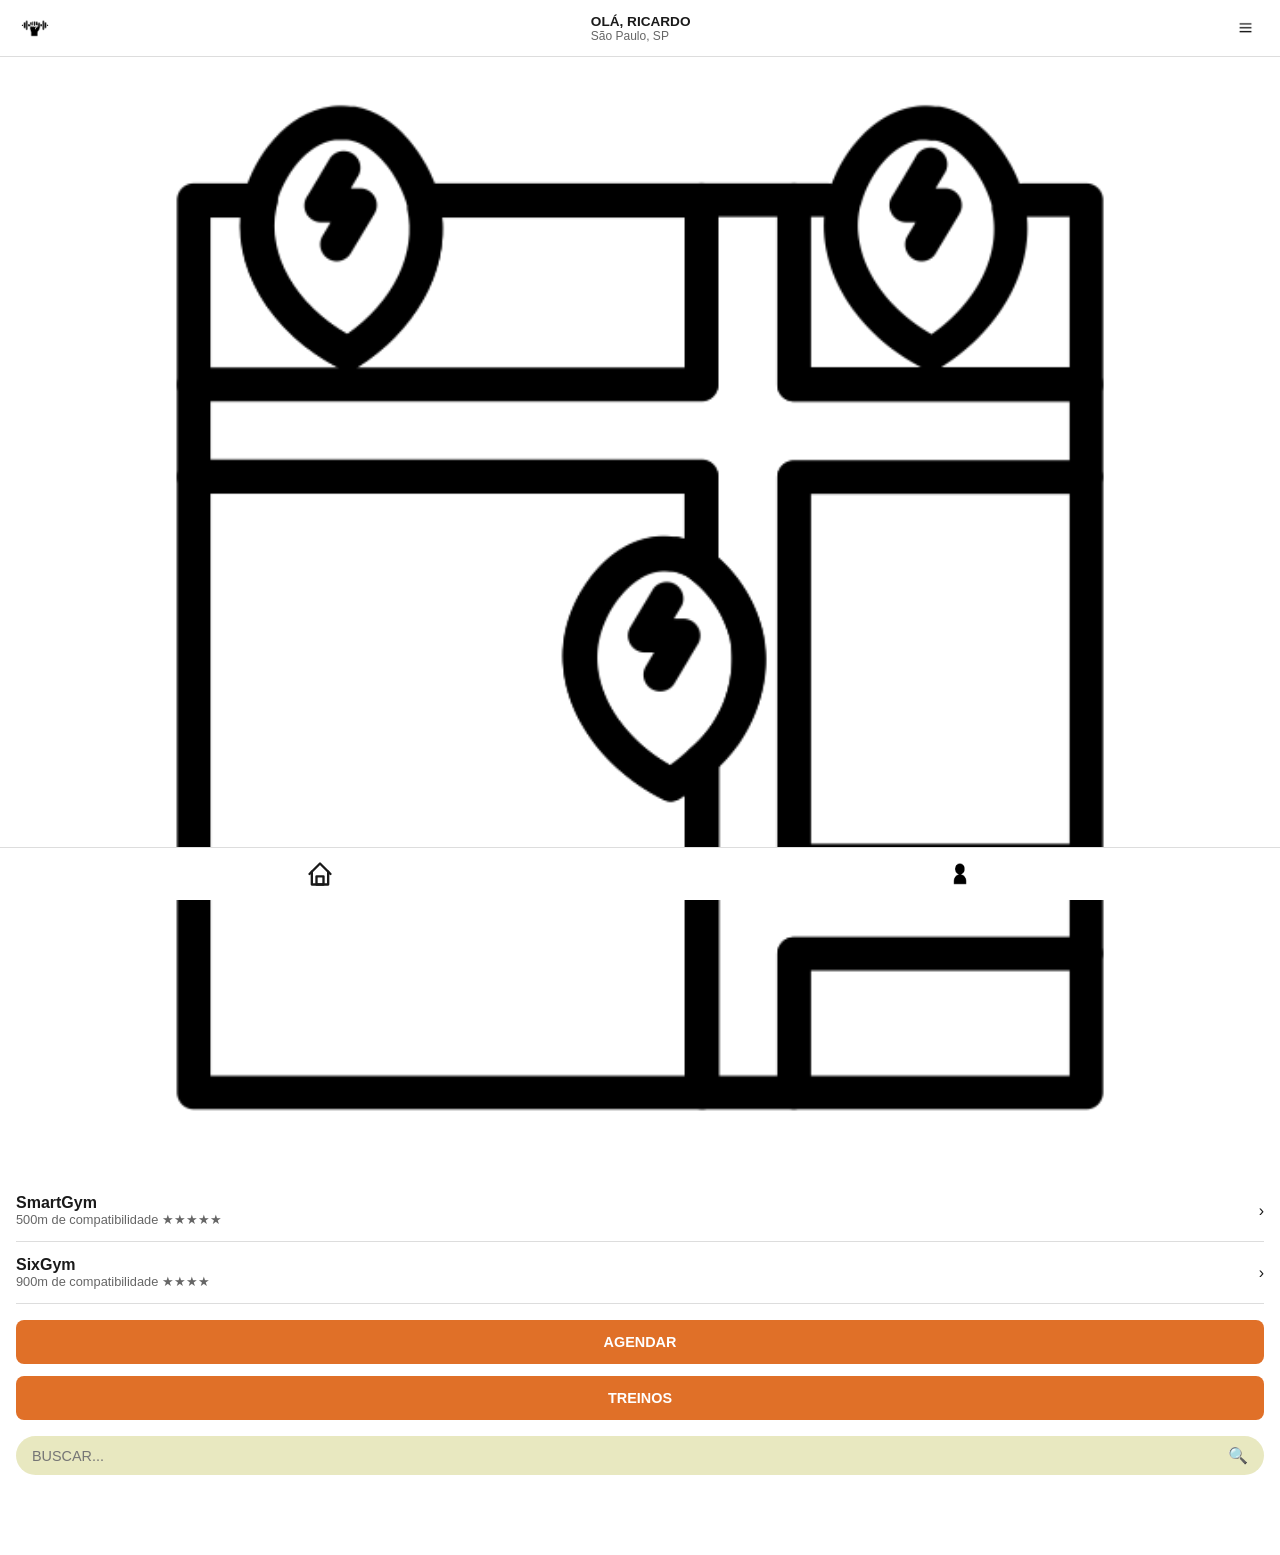
<file: index.html>
﻿<!DOCTYPE html>
<html lang="pt-BR">
<head>
    <meta charset="UTF-8">
    <meta name="viewport" content="width=device-width, initial-scale=1.0">
    <title>FitGym - Home</title>
    <link rel="stylesheet" href="css/reset.css">
    <link rel="stylesheet" href="css/style.css">
</head>
<body>
    <header class="cabecalho-home">
        <h1><img src="img/logo-fitgym.png" alt="Logo FitGym"></h1>
        <p class="info-usuario">OLÁ, RICARDO <span>São Paulo, SP</span></p>
        <img src="img/menu-icon.png" alt="Abrir menu">
    </header>

    <main>
        <div class="mapa-preview">
            <img src="img/mapa-preview.png" alt="Mapa mostrando academias próximas">
        </div>

        <nav class="lista-academias">
            <a href="detalhes_academia.html" class="item-academia">
                <div class="item-academia-info">
                    <h2>SmartGym</h2>
                    <p>500m de compatibilidade ★★★★★</p>
                </div>
                <span class="seta">›</span>
            </a>
            <a href="detalhes_academia.html" class="item-academia">
                <div class="item-academia-info">
                    <h2>SixGym</h2>
                    <p>900m de compatibilidade ★★★★</p>
                </div>
                <span class="seta">›</span>
            </a>
        </nav>

        <nav class="grupo-botoes">
            <a href="agendar.html" class="btn-primario">AGENDAR</a>
            <a href="treinos.html" class="btn-primario">TREINOS</a>
        </nav>

        <div class="busca-inferior">
            <input type="text" placeholder="BUSCAR...">
            <span>🔍</span>
        </div>
    </main>

    <footer class="rodape-app">
        <nav class="menu-inferior">
            <a href="index.html"><img src="img/home-icon.svg" alt="Início"></a>
            <a href="perfil.html"><img src="img/perfil-icon.png" alt="Meu Perfil"></a>
        </nav>
    </footer>
</body>
</html>
</file>
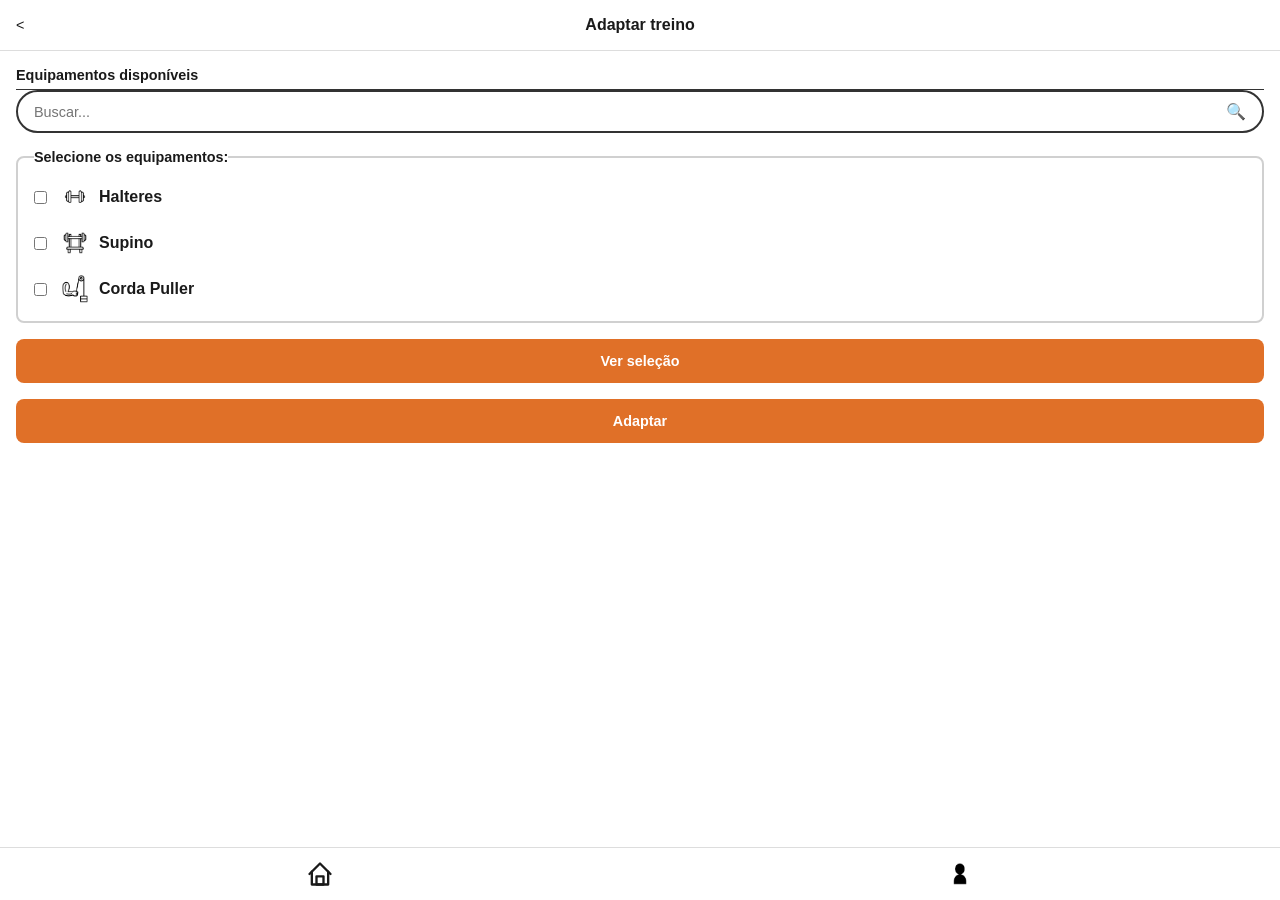
<file: adaptar_treino.html>
﻿<!DOCTYPE html>
<html lang="pt-BR">
<head>
    <meta charset="UTF-8">
    <meta name="viewport" content="width=device-width, initial-scale=1.0">
    <title>FitGym - Adaptar Treino</title>
    <link rel="stylesheet" href="css/reset.css">
    <link rel="stylesheet" href="css/style.css">
</head>
<body>
    <header>
        <a href="treinos.html" class="voltar">&lt;</a>
        <h1>Adaptar treino</h1>
    </header>

    <main>
        <section>
            <h2 class="titulo-secao">Equipamentos disponíveis</h2>

            <form class="formulario-padrao">
                <div class="campo-busca">
                    <input type="text" id="busca-equip" name="busca-equip" placeholder="Buscar...">
                    <span>🔍</span>
                </div>

                <fieldset class="caixa-selecao">
                    <legend class="titulo-caixa-selecao">Selecione os equipamentos:</legend>

                    <ul class="lista-opcoes">
                        <li class="item-selecao">
                            <input type="checkbox" id="halteres" name="equip" value="halteres">
                            <label for="halteres" class="label-checkbox">
                                <img src="img/icon-halteres.png" alt="Ícone de halteres" class="icone-equip">
                                Halteres
                            </label>
                        </li>

                        <li class="item-selecao">
                            <input type="checkbox" id="maquina-supino" name="equip" value="maquina-supino">
                            <label for="maquina-supino" class="label-checkbox">
                                <img src="img/icon-maquina.png" alt="Ícone de máquina de musculação" class="icone-equip">
                                Supino
                            </label>
                        </li>

                        <li class="item-selecao">
                            <input type="checkbox" id="corda-pulley" name="equip" value="corda-pulley">
                            <label for="corda-pulley" class="label-checkbox">
                                <img src="img/icon-corda.png" alt="Ícone de corda pulley" class="icone-equip">
                                Corda Puller
                            </label>
                        </li>
                    </ul>
                </fieldset>

                <a href="ver_selecao.html" class="btn-primario">Ver seleção</a>
                <a href="treino_adaptado.html" class="btn-primario">Adaptar</a>
            </form>
        </section>
    </main>

    <footer class="rodape-app">
        <nav class="menu-inferior">
            <a href="index.html"><img src="img/home-icon.svg" alt="Início"></a>
            <a href="perfil.html"><img src="img/perfil-icon.png" alt="Meu Perfil"></a>
        </nav>
    </footer>
</body>
</html>
</file>
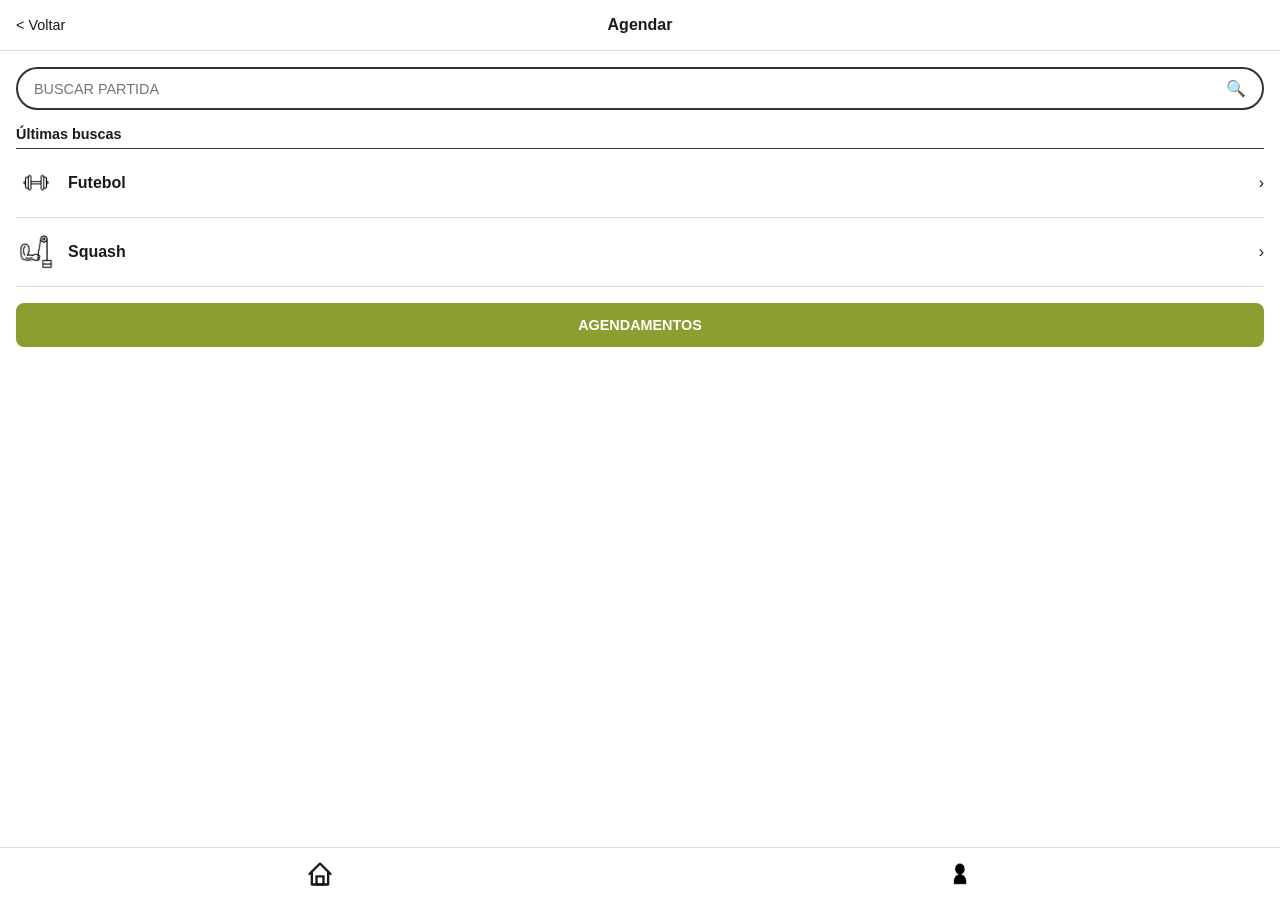
<file: agendar.html>
﻿<!DOCTYPE html>
<html lang="pt-BR">
<head>
    <meta charset="UTF-8">
    <meta name="viewport" content="width=device-width, initial-scale=1.0">
    <title>FitGym - Agendar Partida</title>
    <link rel="stylesheet" href="css/reset.css">
    <link rel="stylesheet" href="css/style.css">
</head>
<body>
    <header>
        <a href="index.html" class="voltar">&lt; Voltar</a>
        <h1>Agendar</h1>
    </header>

    <main>
        <div class="campo-busca">
            <input type="text" placeholder="BUSCAR PARTIDA">
            <span>🔍</span>
        </div>

        <section>
            <h2 class="titulo-secao">Últimas buscas</h2>
            <nav class="lista-itens">
                <a href="sem_tela.html" class="item-lista">
                    <img src="img/icon-halteres.png" alt="Ícone futebol">
                    <span class="item-lista-texto">Futebol</span>
                    <span class="seta">›</span>
                </a>
                <a href="agendar_modalidade.html" class="item-lista">
                    <img src="img/icon-corda.png" alt="Ícone squash">
                    <span class="item-lista-texto">Squash</span>
                    <span class="seta">›</span>
                </a>
            </nav>
        </section>

        <a href="meus_agendamentos.html" class="btn-secundario">AGENDAMENTOS</a>
    </main>

    <footer class="rodape-app">
        <nav class="menu-inferior">
            <a href="index.html"><img src="img/home-icon.svg" alt="Início"></a>
            <a href="perfil.html"><img src="img/perfil-icon.png" alt="Meu Perfil"></a>
        </nav>
    </footer>
</body>
</html>
</file>
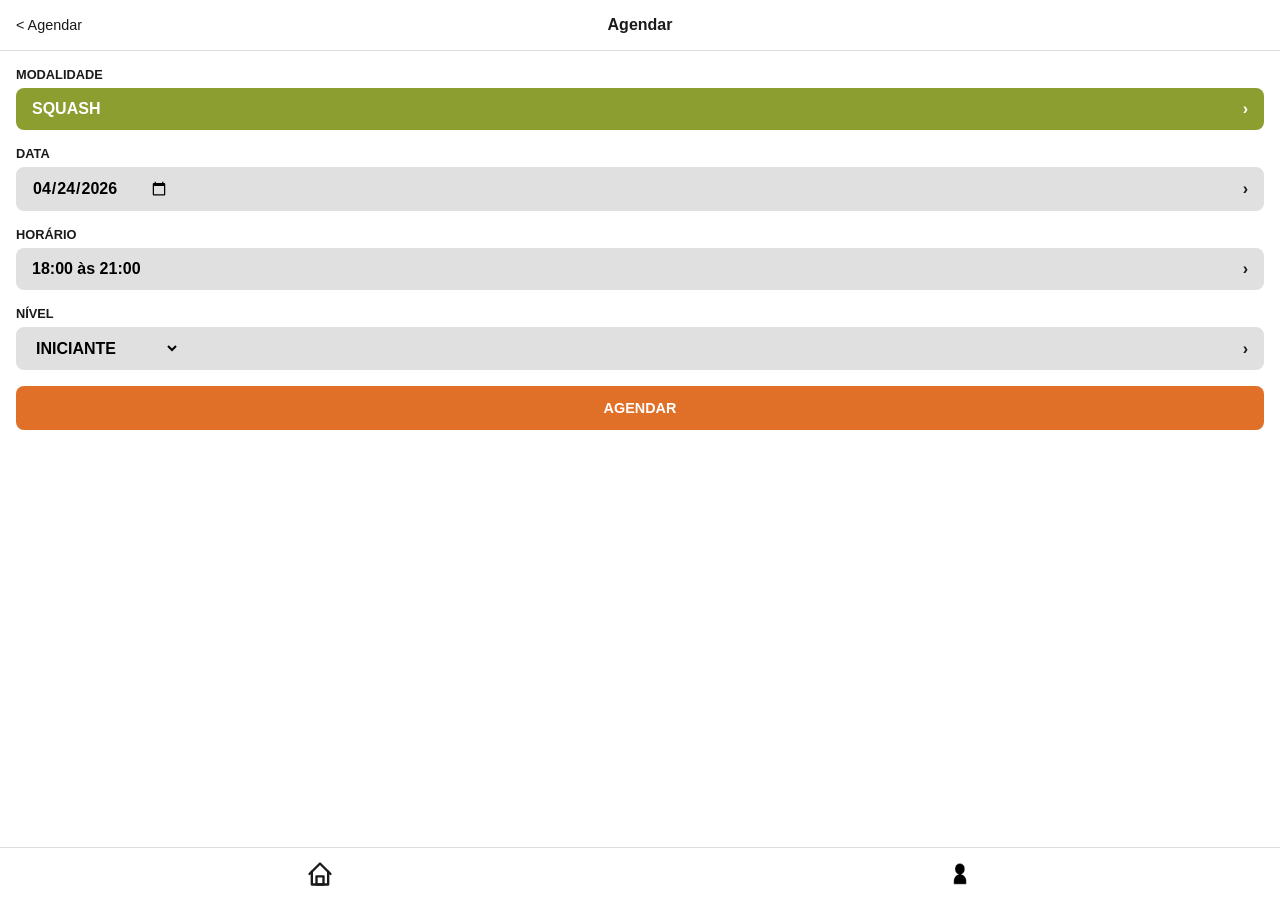
<file: agendar_modalidade.html>
﻿<!DOCTYPE html>
<html lang="pt-BR">
<head>
    <meta charset="UTF-8">
    <meta name="viewport" content="width=device-width, initial-scale=1.0">
    <title>FitGym - Agendar Squash</title>
    <link rel="stylesheet" href="css/reset.css">
    <link rel="stylesheet" href="css/style.css">
</head>
<body>
    <header>
        <a href="agendar.html" class="voltar">&lt; Agendar</a>
        <h1>Agendar</h1>
    </header>

    <main>
        <form class="formulario-padrao">
            <div class="grupo-campo">
                <label class="rotulo-campo">Modalidade</label>
                <div class="valor-campo valor-campo-destaque">
                    <span>SQUASH</span>
                    <span>›</span>
                </div>
            </div>

            <div class="grupo-campo">
                <label class="rotulo-campo" for="data">Data</label>
                <div class="valor-campo">
                    <input type="date" id="data" value="2026-04-24">
                    <span>›</span>
                </div>
            </div>

            <div class="grupo-campo">
                <label class="rotulo-campo" for="horario">Horário</label>
                <div class="valor-campo">
                    <input type="text" id="horario" value="18:00 às 21:00">
                    <span>›</span>
                </div>
            </div>

            <div class="grupo-campo">
                <label class="rotulo-campo" for="nivel">Nível</label>
                <div class="valor-campo">
                    <select id="nivel">
                        <option>INICIANTE</option>
                        <option>INTERMEDIÁRIO</option>
                        <option>AVANÇADO</option>
                    </select>
                    <span>›</span>
                </div>
            </div>

            <a href="confirmar_partida.html" class="btn-primario">AGENDAR</a>
        </form>
    </main>

    <footer class="rodape-app">
        <nav class="menu-inferior">
            <a href="index.html"><img src="img/home-icon.svg" alt="Início"></a>
            <a href="perfil.html"><img src="img/perfil-icon.png" alt="Meu Perfil"></a>
        </nav>
    </footer>
</body>
</html>
</file>
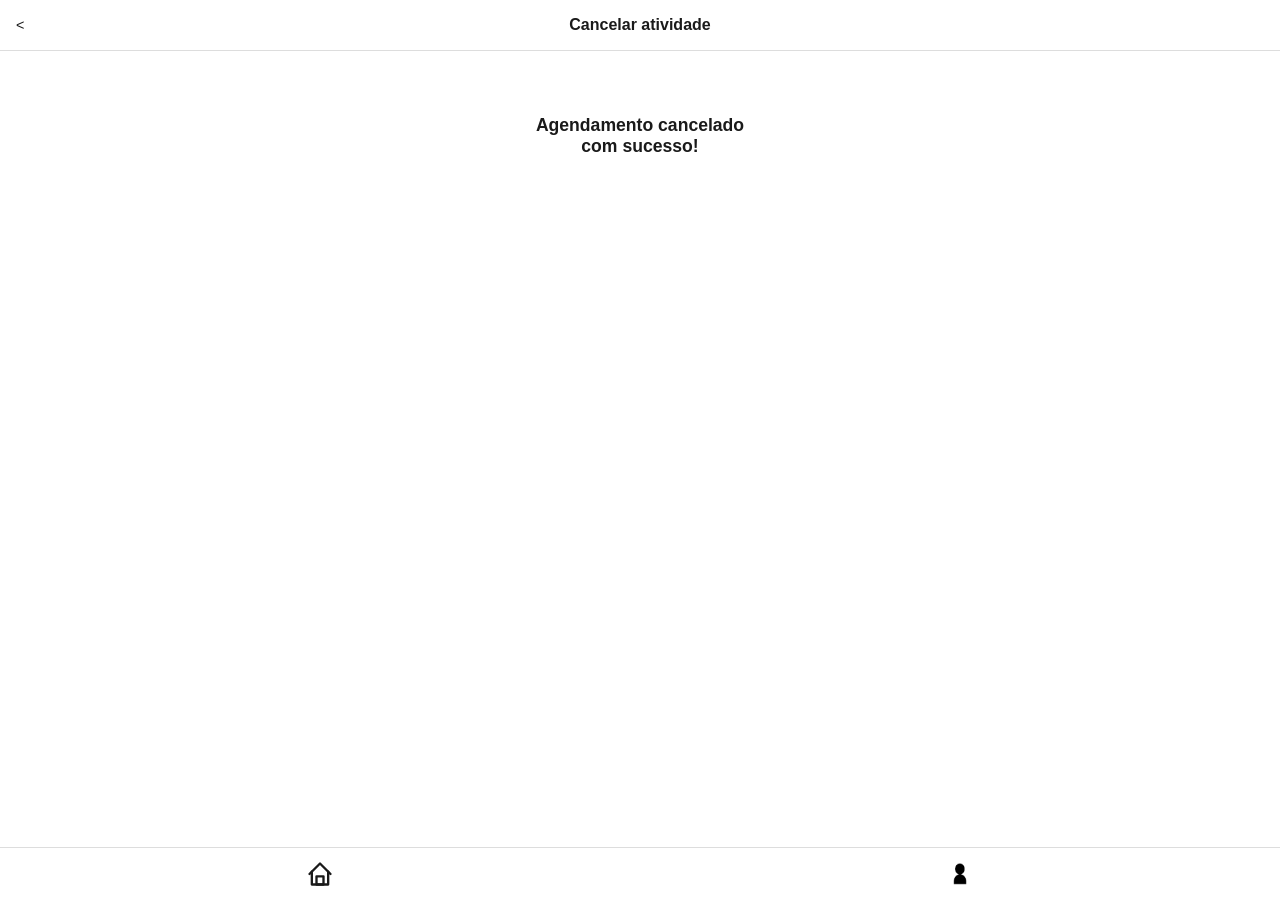
<file: cancelar.html>
﻿<!DOCTYPE html>
<html lang="pt-BR">
<head>
    <meta charset="UTF-8">
    <meta name="viewport" content="width=device-width, initial-scale=1.0">
    <title>FitGym - Cancelar Atividade</title>
    <link rel="stylesheet" href="css/reset.css">
    <link rel="stylesheet" href="css/style.css">
</head>
<body>
    <header>
        <a href="meus_agendamentos.html" class="voltar">&lt;</a>
        <h1>Cancelar atividade</h1>
    </header>

    <main>
        <div class="secao-cancelamento">
            <p>Agendamento cancelado<br>com sucesso!</p>
        </div>
    </main>

    <footer class="rodape-app">
        <nav class="menu-inferior">
            <a href="index.html"><img src="img/home-icon.svg" alt="Início"></a>
            <a href="perfil.html"><img src="img/perfil-icon.png" alt="Meu Perfil"></a>
        </nav>
    </footer>
</body>
</html>
</file>
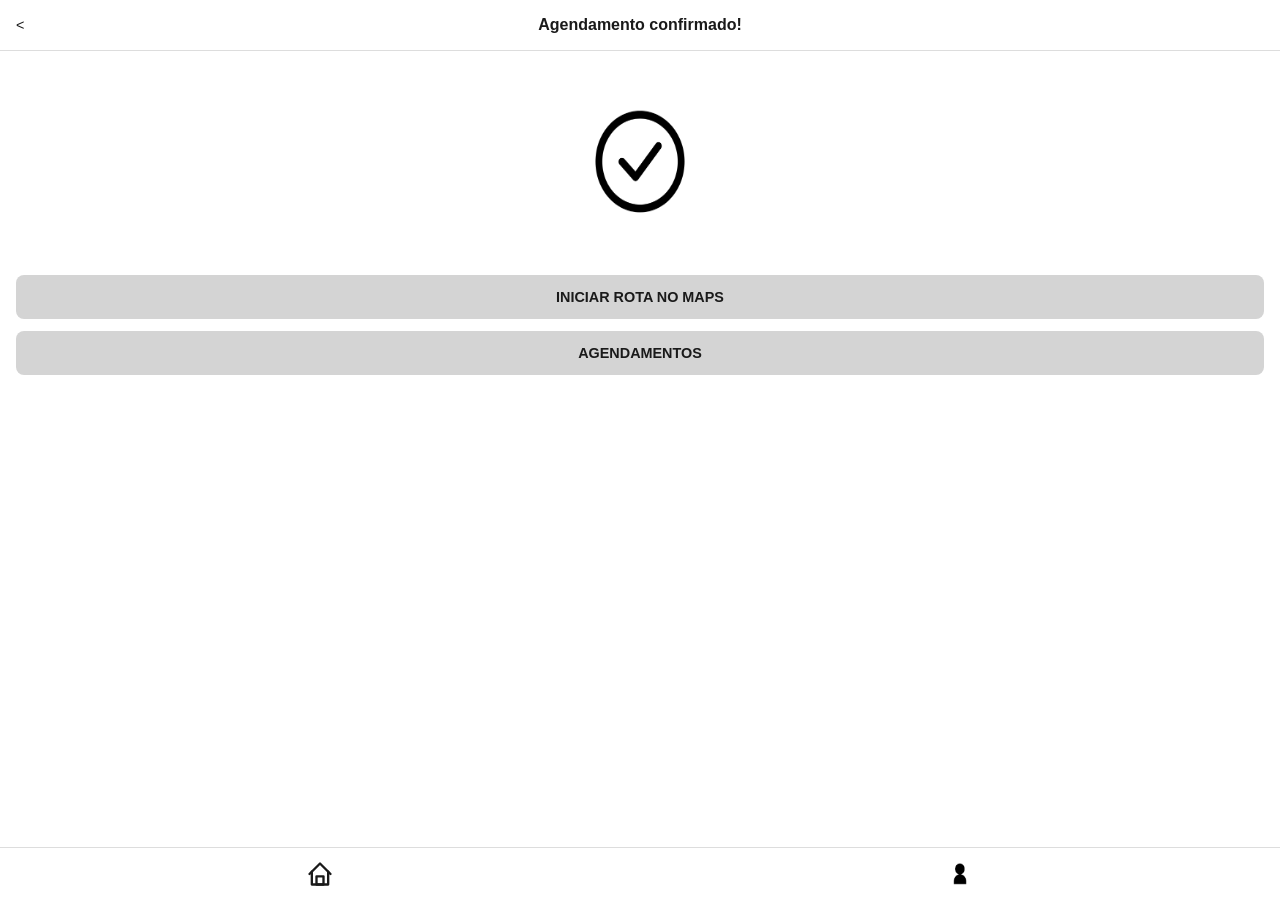
<file: confirmacao.html>
﻿<!DOCTYPE html>
<html lang="pt-BR">
<head>
    <meta charset="UTF-8">
    <meta name="viewport" content="width=device-width, initial-scale=1.0">
    <title>FitGym - Agendamento Confirmado</title>
    <link rel="stylesheet" href="css/reset.css">
    <link rel="stylesheet" href="css/style.css">
</head>
<body>
    <header>
        <a href="detalhes_academia.html" class="voltar">&lt;</a>
        <h1>Agendamento confirmado!</h1>
    </header>

    <main>
        <div class="secao-sucesso">
            <img src="img/check-icon.png" alt="Ícone de sucesso" class="icone-check">
        </div>

        <nav class="grupo-botoes">
            <a href="sem_tela.html" class="btn-neutro">INICIAR ROTA NO MAPS</a>
            <a href="meus_agendamentos.html" class="btn-neutro">AGENDAMENTOS</a>
        </nav>
    </main>

    <footer class="rodape-app">
        <nav class="menu-inferior">
            <a href="index.html"><img src="img/home-icon.svg" alt="Início"></a>
            <a href="perfil.html"><img src="img/perfil-icon.png" alt="Meu Perfil"></a>
        </nav>
    </footer>
</body>
</html>
</file>
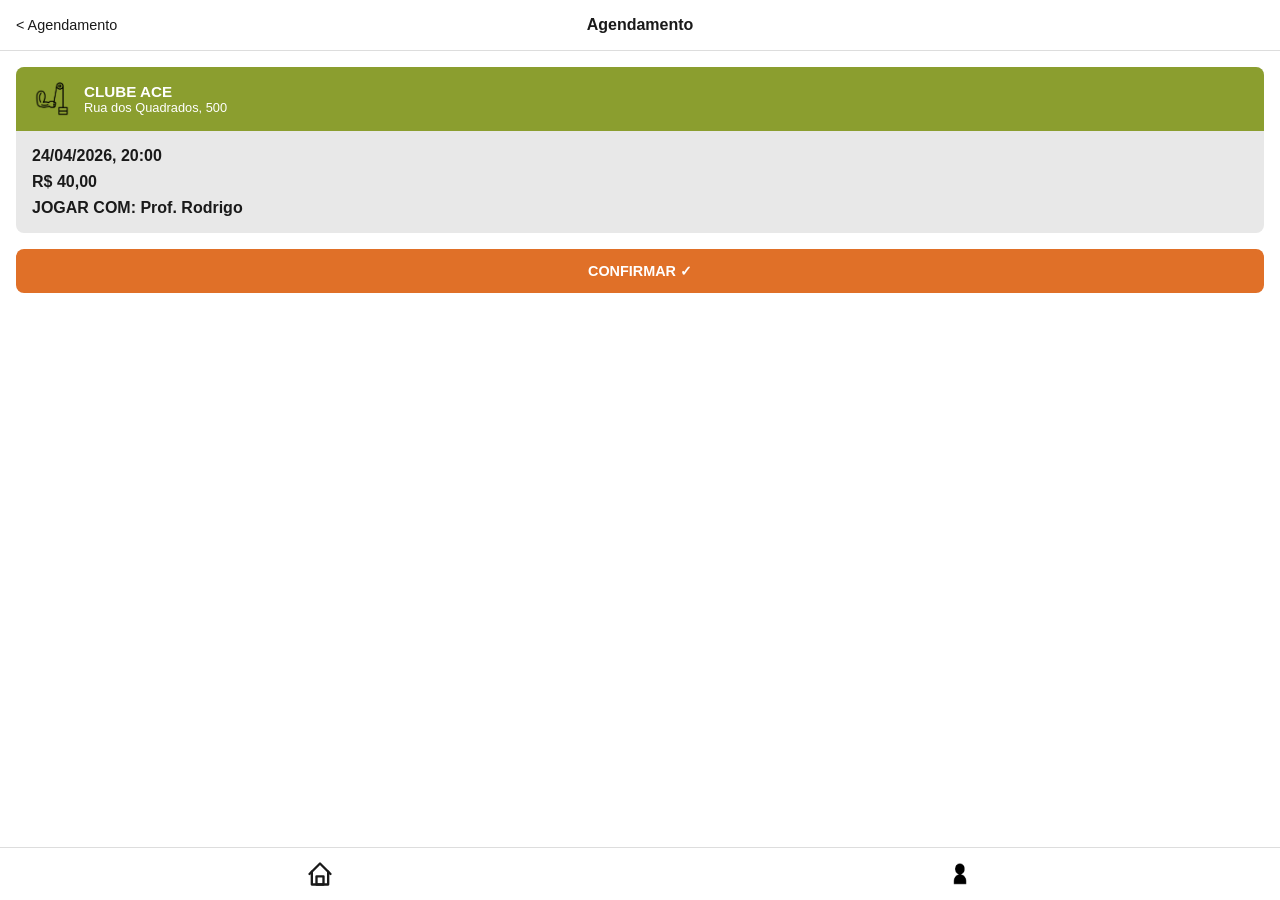
<file: confirmar_partida.html>
﻿<!DOCTYPE html>
<html lang="pt-BR">
<head>
    <meta charset="UTF-8">
    <meta name="viewport" content="width=device-width, initial-scale=1.0">
    <title>FitGym - Confirmar Agendamento</title>
    <link rel="stylesheet" href="css/reset.css">
    <link rel="stylesheet" href="css/style.css">
</head>
<body>
    <header>
        <a href="agendar_modalidade.html" class="voltar">&lt; Agendamento</a>
        <h1>Agendamento</h1>
    </header>

    <main>
        <article class="card-confirmacao">
            <div class="card-confirmacao-cabecalho">
                <img src="img/icon-corda.png" alt="Ícone Clube Ace">
                <div class="info-local">
                    <h2>CLUBE ACE</h2>
                    <p>Rua dos Quadrados, 500</p>
                </div>
            </div>
            <ul class="card-confirmacao-corpo">
                <li>24/04/2026, 20:00</li>
                <li>R$ 40,00</li>
                <li>JOGAR COM: Prof. Rodrigo</li>
            </ul>
        </article>

        <a href="sucesso_partida.html" class="btn-primario">CONFIRMAR ✓</a>
    </main>

    <footer class="rodape-app">
        <nav class="menu-inferior">
            <a href="index.html"><img src="img/home-icon.svg" alt="Início"></a>
            <a href="perfil.html"><img src="img/perfil-icon.png" alt="Meu Perfil"></a>
        </nav>
    </footer>
</body>
</html>
</file>
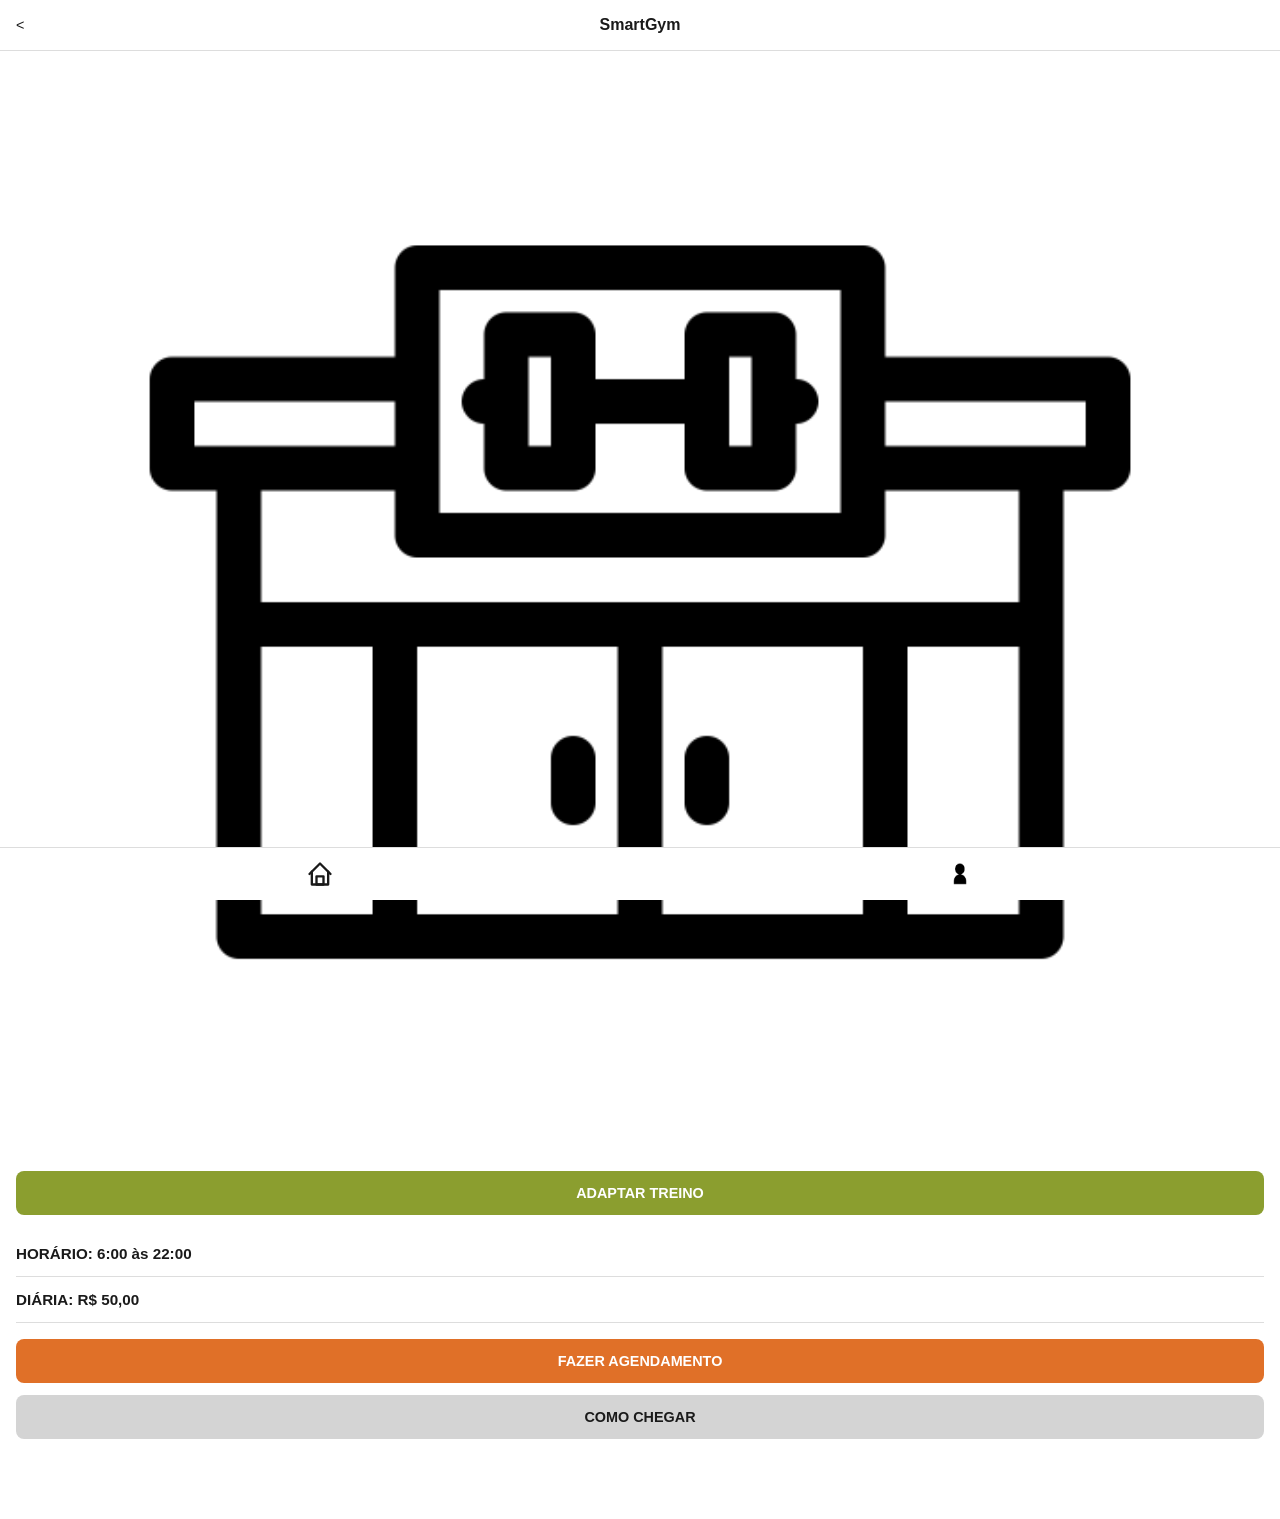
<file: detalhes_academia.html>
﻿<!DOCTYPE html>
<html lang="pt-BR">
<head>
    <meta charset="UTF-8">
    <meta name="viewport" content="width=device-width, initial-scale=1.0">
    <title>FitGym - Detalhes da Academia</title>
    <link rel="stylesheet" href="css/reset.css">
    <link rel="stylesheet" href="css/style.css">
</head>
<body>
    <header>
        <a href="index.html" class="voltar">&lt;</a>
        <h1>SmartGym</h1>
    </header>

    <main>
        <figure class="foto-academia">
            <img src="img/academia-foto.png" alt="Foto da academia SmartGym">
        </figure>

        <a href="adaptar_treino.html" class="btn-secundario">ADAPTAR TREINO</a>

        <ul class="lista-info-academia">
            <li class="linha-info"><strong>HORÁRIO:</strong> 6:00 às 22:00</li>
            <li class="linha-info"><strong>DIÁRIA:</strong> R$ 50,00</li>
        </ul>

        <nav class="grupo-botoes">
            <a href="confirmacao.html" class="btn-primario">FAZER AGENDAMENTO</a>
            <a href="sem_tela.html" class="btn-neutro">COMO CHEGAR</a>
        </nav>
    </main>

    <footer class="rodape-app">
        <nav class="menu-inferior">
            <a href="index.html"><img src="img/home-icon.svg" alt="Início"></a>
            <a href="perfil.html"><img src="img/perfil-icon.png" alt="Meu Perfil"></a>
        </nav>
    </footer>
</body>
</html>
</file>
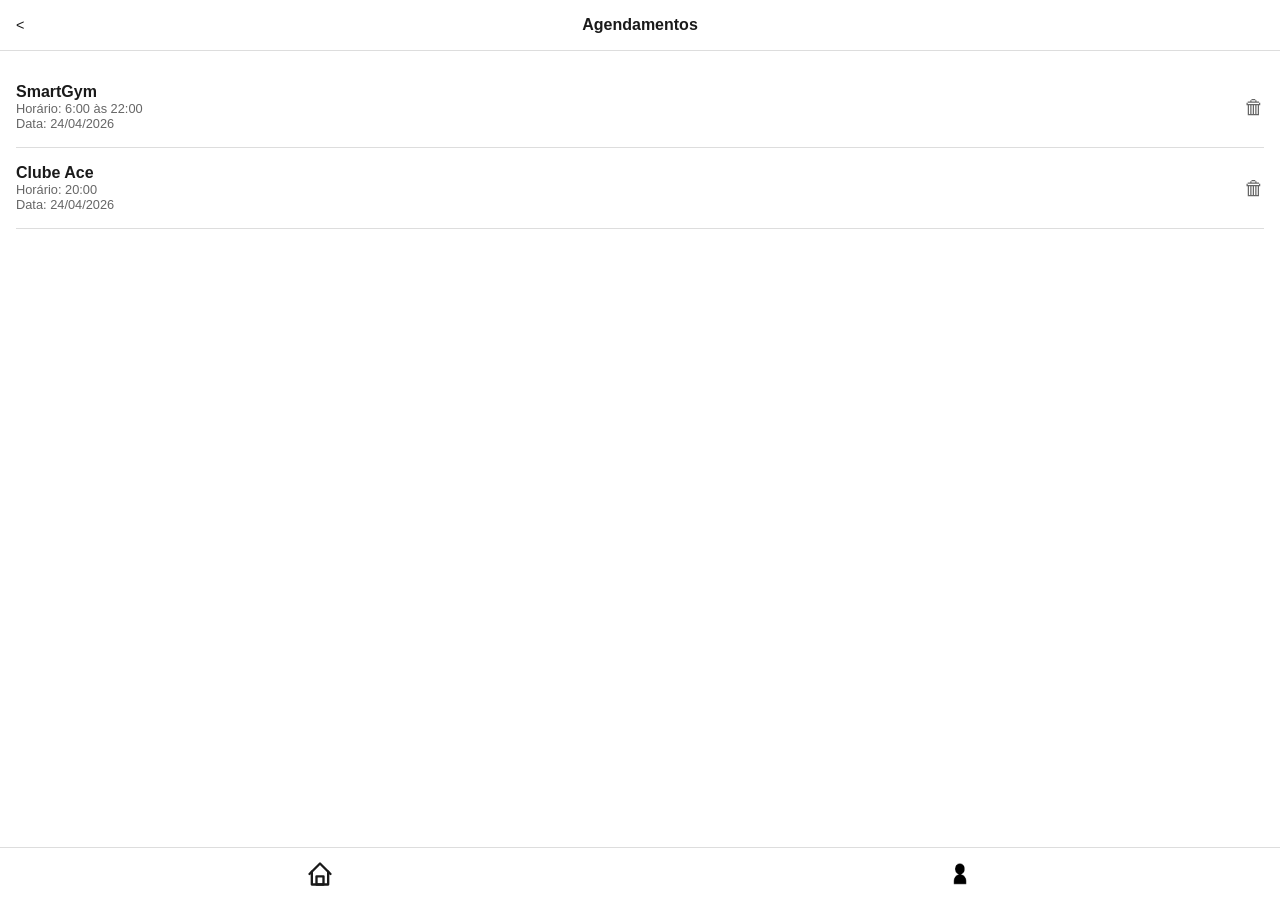
<file: meus_agendamentos.html>
﻿<!DOCTYPE html>
<html lang="pt-BR">
<head>
    <meta charset="UTF-8">
    <meta name="viewport" content="width=device-width, initial-scale=1.0">
    <title>FitGym - Meus Agendamentos</title>
    <link rel="stylesheet" href="css/reset.css">
    <link rel="stylesheet" href="css/style.css">
</head>
<body>
    <header>
        <a href="index.html" class="voltar">&lt;</a>
        <h1>Agendamentos</h1>
    </header>

    <main>
        <ul class="lista-agendamentos">
            <li class="item-agendamento">
                <div class="item-agendamento-info">
                    <h2>SmartGym</h2>
                    <p>Horário: 6:00 às 22:00</p>
                    <p>Data: 24/04/2026</p>
                </div>
                <a href="cancelar.html" class="btn-lixo" aria-label="Cancelar agendamento SmartGym">🗑</a>
            </li>
            <li class="item-agendamento">
                <div class="item-agendamento-info">
                    <h2>Clube Ace</h2>
                    <p>Horário: 20:00</p>
                    <p>Data: 24/04/2026</p>
                </div>
                <a href="cancelar.html" class="btn-lixo" aria-label="Cancelar agendamento Clube Ace">🗑</a>
            </li>
        </ul>
    </main>

    <footer class="rodape-app">
        <nav class="menu-inferior">
            <a href="index.html"><img src="img/home-icon.svg" alt="Início"></a>
            <a href="perfil.html"><img src="img/perfil-icon.png" alt="Meu Perfil"></a>
        </nav>
    </footer>
</body>
</html>
</file>
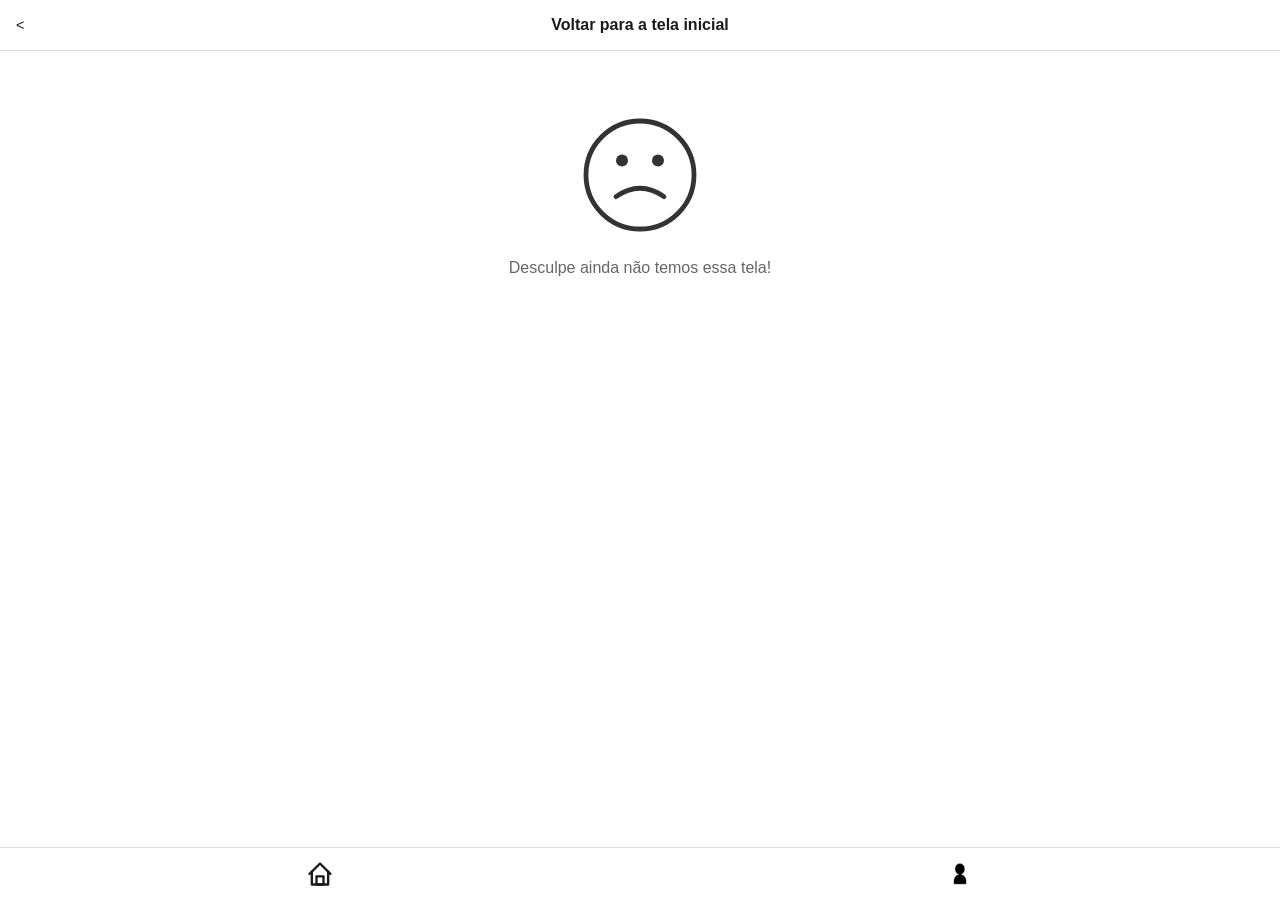
<file: sem_tela.html>
﻿<!DOCTYPE html>
<html lang="pt-BR">
<head>
    <meta charset="UTF-8">
    <meta name="viewport" content="width=device-width, initial-scale=1.0">
    <title>FitGym - Tela não disponível</title>
    <link rel="stylesheet" href="css/reset.css">
    <link rel="stylesheet" href="css/style.css">
</head>
<body>
    <header>
        <a href="index.html" class="voltar">&lt;</a>
        <h1>Voltar para a tela inicial</h1>
    </header>

    <main>
        <div class="secao-vazia">
            <svg xmlns="http://www.w3.org/2000/svg" viewBox="0 0 100 100" width="120" height="120" aria-hidden="true">
                <circle cx="50" cy="50" r="45" fill="none" stroke="#333" stroke-width="4"/>
                <circle cx="35" cy="38" r="5" fill="#333"/>
                <circle cx="65" cy="38" r="5" fill="#333"/>
                <path d="M 30 68 Q 50 54 70 68" fill="none" stroke="#333" stroke-width="4" stroke-linecap="round"/>
            </svg>
            <p>Desculpe ainda não temos essa tela!</p>
        </div>
    </main>

    <footer class="rodape-app">
        <nav class="menu-inferior">
            <a href="index.html"><img src="img/home-icon.svg" alt="Início"></a>
            <a href="perfil.html"><img src="img/perfil-icon.png" alt="Meu Perfil"></a>
        </nav>
    </footer>
</body>
</html>
</file>
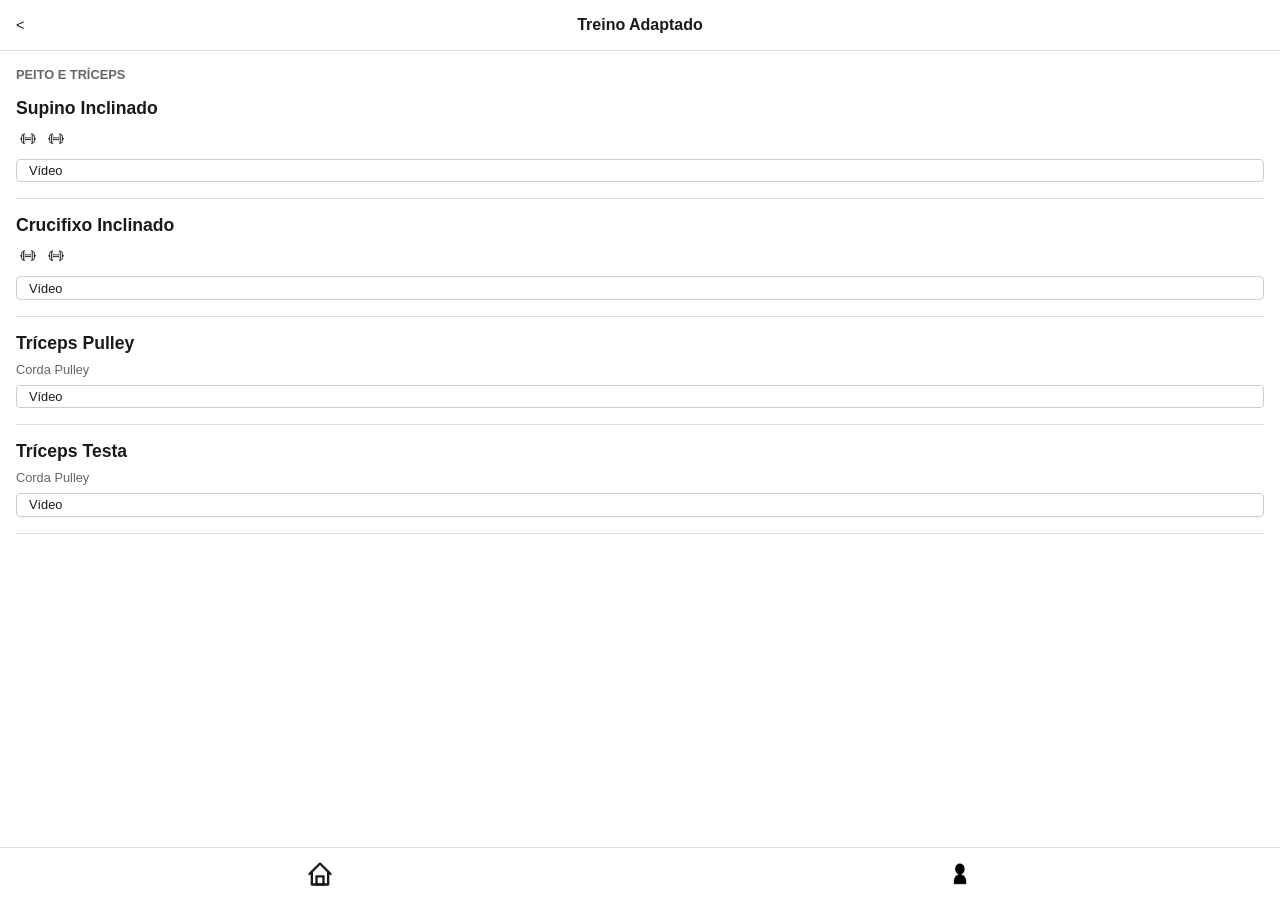
<file: treino_adaptado.html>
﻿<!DOCTYPE html>
<html lang="pt-BR">
<head>
    <meta charset="UTF-8">
    <meta name="viewport" content="width=device-width, initial-scale=1.0">
    <title>FitGym - Treino Adaptado</title>
    <link rel="stylesheet" href="css/reset.css">
    <link rel="stylesheet" href="css/style.css">
</head>
<body>
    <header>
        <a href="adaptar_treino.html" class="voltar">&lt;</a>
        <h1>Treino Adaptado</h1>
    </header>

    <main>
        <p class="subtitulo-grupo">Peito e Tríceps</p>

        <ul class="lista-exercicios">
            <li>
                <article class="card-exercicio">
                    <h2>Supino Inclinado</h2>
                    <ul class="icones-exercicio">
                        <li><img src="img/icon-halteres.png" alt="Halteres"></li>
                        <li><img src="img/icon-halteres.png" alt="Halteres"></li>
                    </ul>
                    <a href="sem_tela.html" class="btn-video">Vídeo</a>
                </article>
            </li>

            <li>
                <article class="card-exercicio">
                    <h2>Crucifixo Inclinado</h2>
                    <ul class="icones-exercicio">
                        <li><img src="img/icon-halteres.png" alt="Halteres"></li>
                        <li><img src="img/icon-halteres.png" alt="Halteres"></li>
                    </ul>
                    <a href="sem_tela.html" class="btn-video">Vídeo</a>
                </article>
            </li>

            <li>
                <article class="card-exercicio">
                    <h2>Tríceps Pulley</h2>
                    <p>Corda Pulley</p>
                    <a href="sem_tela.html" class="btn-video">Vídeo</a>
                </article>
            </li>

            <li>
                <article class="card-exercicio">
                    <h2>Tríceps Testa</h2>
                    <p>Corda Pulley</p>
                    <a href="sem_tela.html" class="btn-video">Vídeo</a>
                </article>
            </li>
        </ul>
    </main>

    <footer class="rodape-app">
        <nav class="menu-inferior">
            <a href="index.html"><img src="img/home-icon.svg" alt="Início"></a>
            <a href="perfil.html"><img src="img/perfil-icon.png" alt="Meu Perfil"></a>
        </nav>
    </footer>
</body>
</html>
</file>
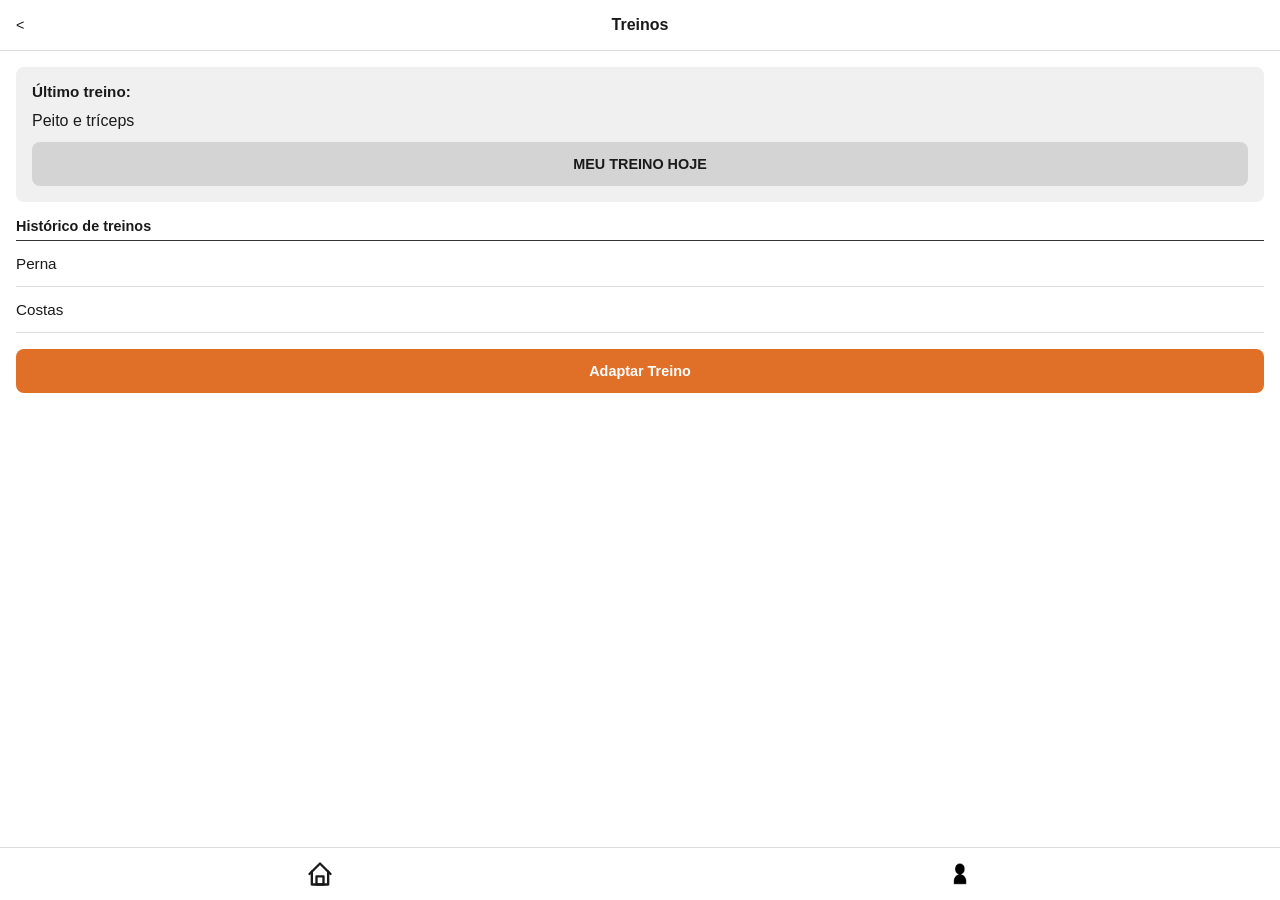
<file: treinos.html>
﻿<!DOCTYPE html>
<html lang="pt-BR">
<head>
    <meta charset="UTF-8">
    <meta name="viewport" content="width=device-width, initial-scale=1.0">
    <title>FitGym - Meus Treinos</title>
    <link rel="stylesheet" href="css/reset.css">
    <link rel="stylesheet" href="css/style.css">
</head>
<body>
    <header>
        <a href="index.html" class="voltar">&lt;</a>
        <h1>Treinos</h1>
    </header>

    <main>
        <section class="card-ultimo-treino">
            <h2>Último treino:</h2>
            <ul>
                <li>Peito e tríceps</li>
            </ul>
            <a href="sem_tela.html" class="btn-neutro">MEU TREINO HOJE</a>
        </section>

        <section>
            <h2 class="titulo-historico">Histórico de treinos</h2>
            <nav class="lista-treinos">
                <a href="sem_tela.html" class="item-treino">Perna</a>
                <a href="sem_tela.html" class="item-treino">Costas</a>
            </nav>
        </section>

        <a href="adaptar_treino.html" class="btn-primario">Adaptar Treino</a>
    </main>

    <footer class="rodape-app">
        <nav class="menu-inferior">
            <a href="index.html"><img src="img/home-icon.svg" alt="Início"></a>
            <a href="perfil.html"><img src="img/perfil-icon.png" alt="Meu Perfil"></a>
        </nav>
    </footer>
</body>
</html>
</file>
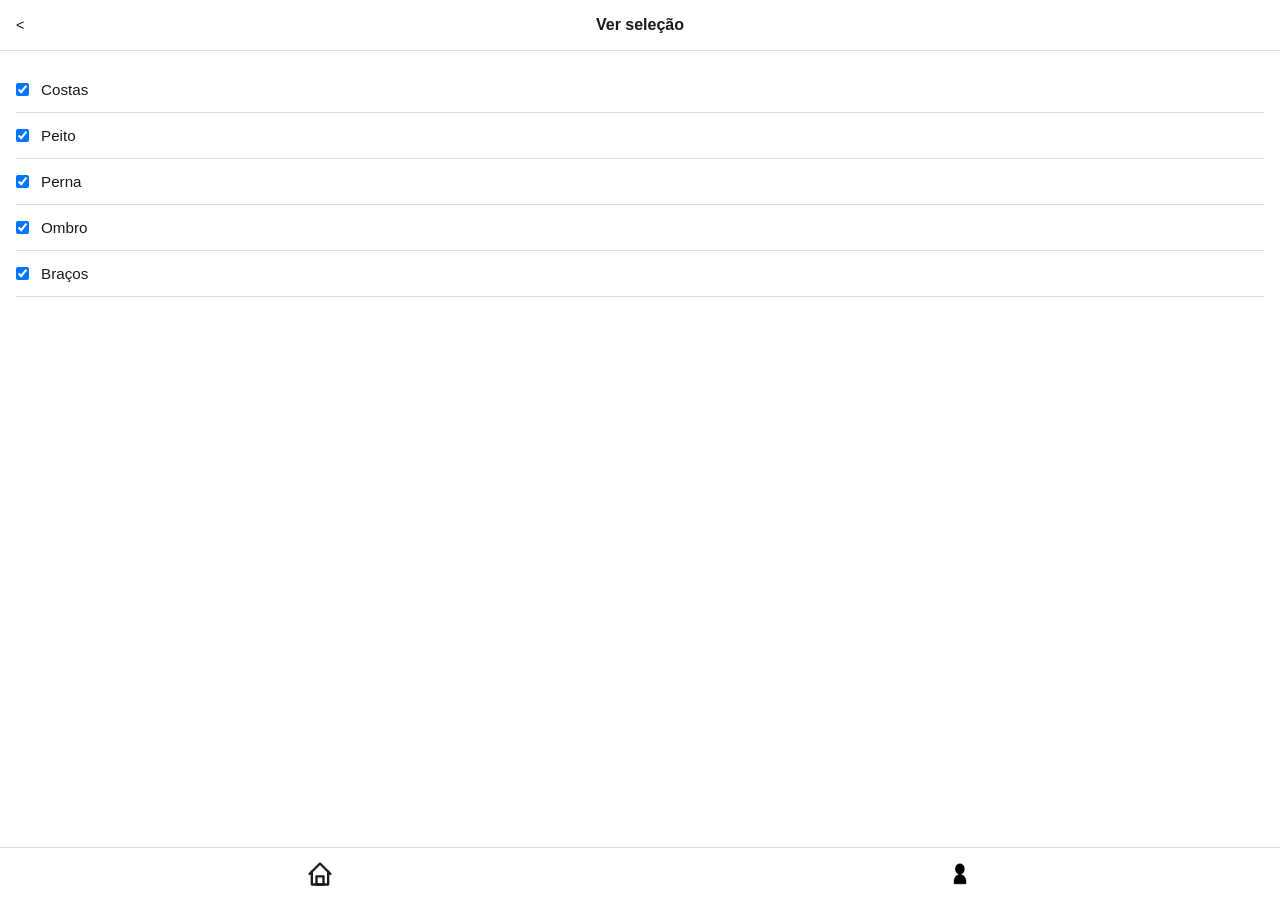
<file: ver_selecao.html>
﻿<!DOCTYPE html>
<html lang="pt-BR">
<head>
    <meta charset="UTF-8">
    <meta name="viewport" content="width=device-width, initial-scale=1.0">
    <title>FitGym - Ver Seleção</title>
    <link rel="stylesheet" href="css/reset.css">
    <link rel="stylesheet" href="css/style.css">
</head>
<body>
    <header>
        <a href="adaptar_treino.html" class="voltar">&lt;</a>
        <h1>Ver seleção</h1>
    </header>

    <main>
        <ul class="lista-selecao">
            <li class="item-selecao-check">
                <input type="checkbox" id="costas" checked>
                <label for="costas">Costas</label>
            </li>
            <li class="item-selecao-check">
                <input type="checkbox" id="peito" checked>
                <label for="peito">Peito</label>
            </li>
            <li class="item-selecao-check">
                <input type="checkbox" id="perna" checked>
                <label for="perna">Perna</label>
            </li>
            <li class="item-selecao-check">
                <input type="checkbox" id="ombro" checked>
                <label for="ombro">Ombro</label>
            </li>
            <li class="item-selecao-check">
                <input type="checkbox" id="bracos" checked>
                <label for="bracos">Braços</label>
            </li>
        </ul>
    </main>

    <footer class="rodape-app">
        <nav class="menu-inferior">
            <a href="index.html"><img src="img/home-icon.svg" alt="Início"></a>
            <a href="perfil.html"><img src="img/perfil-icon.png" alt="Meu Perfil"></a>
        </nav>
    </footer>
</body>
</html>
</file>
<file: css/style.css>
/* Estilos gerais */

body {
    font-family: Arial, sans-serif;
    margin: 0 auto;
    background-color: #fff;
    color: #1a1a1a;
}

/* Cabeçalho padrão (com seta de voltar) */

header {
    display: flex;
    align-items: center;
    justify-content: center;
    padding: 1rem;
    border-bottom: 0.0625rem solid #ddd;
    position: relative;
}

header h1 {
    font-size: 1rem;
    font-weight: bold;
}

.voltar {
    position: absolute;
    left: 1rem;
    color: #1a1a1a;
    font-size: 0.9rem;
}

/* Cabeçalho da home (logo + nome + menu) */

.cabecalho-home {
    display: flex;
    align-items: center;
    justify-content: space-between;
    padding: 0.75rem 1rem;
    border-bottom: 0.0625rem solid #ddd;
}

.cabecalho-home img {
    height: 2rem;
}

.info-usuario {
    font-size: 0.85rem;
    font-weight: bold;
}

.info-usuario span {
    display: block;
    font-size: 0.75rem;
    font-weight: normal;
    color: #666;
}

/* Conteúdo principal */

main {
    display: flex;
    flex-direction: column;
    gap: 1rem;
    padding: 1rem;
    padding-bottom: 5rem;
}

/* Rodapé fixo */

.rodape-app {
    position: fixed;
    bottom: 0;
    left: 0;
    right: 0;
    background-color: #fff;
    border-top: 0.0625rem solid #ddd;
}

.menu-inferior {
    display: flex;
    justify-content: space-around;
    align-items: center;
    padding: 0.75rem 0;
}

.menu-inferior img {
    width: 1.75rem;
    height: 1.75rem;
}

/* Botões */

.btn-primario {
    display: block;
    background-color: #e07028;
    color: #fff;
    text-align: center;
    padding: 0.875rem;
    border-radius: 0.5rem;
    font-weight: bold;
    font-size: 0.9rem;
}

.btn-secundario {
    display: block;
    background-color: #8b9e2f;
    color: #fff;
    text-align: center;
    padding: 0.875rem;
    border-radius: 0.5rem;
    font-weight: bold;
    font-size: 0.9rem;
}

.btn-neutro {
    display: block;
    background-color: #d4d4d4;
    color: #1a1a1a;
    text-align: center;
    padding: 0.875rem;
    border-radius: 0.5rem;
    font-weight: bold;
    font-size: 0.9rem;
}

.btn-video {
    display: inline-block;
    border: 0.0625rem solid #ccc;
    border-radius: 0.25rem;
    padding: 0.2rem 0.75rem;
    font-size: 0.8rem;
}

.grupo-botoes {
    display: flex;
    flex-direction: column;
    gap: 0.75rem;
}

/* Home — mapa e lista de academias */

.mapa-preview img {
    width: 100%;
    border-radius: 0.5rem;
}

.lista-academias {
    display: flex;
    flex-direction: column;
}

.item-academia {
    display: flex;
    align-items: center;
    justify-content: space-between;
    padding: 0.875rem 0;
    border-bottom: 0.0625rem solid #ddd;
}

.item-academia h2 {
    font-size: 1rem;
    font-weight: bold;
}

.item-academia p {
    font-size: 0.8rem;
    color: #666;
}

.busca-inferior {
    display: flex;
    align-items: center;
    background-color: #e8e8c0;
    border-radius: 2rem;
    padding: 0.625rem 1rem;
    gap: 0.5rem;
}

.busca-inferior input {
    flex: 1;
    font-size: 0.9rem;
    outline: none;
    background: transparent;
}

/* Detalhes da academia */

.foto-academia img {
    width: 100%;
    border-radius: 0.5rem;
}

.lista-info-academia {
    display: flex;
    flex-direction: column;
}

.linha-info {
    padding: 0.875rem 0;
    border-bottom: 0.0625rem solid #ddd;
    font-size: 0.95rem;
    font-weight: bold;
}

/* Busca e lista de itens */

.campo-busca {
    display: flex;
    align-items: center;
    border: 0.125rem solid #333;
    border-radius: 2rem;
    padding: 0.625rem 1rem;
    gap: 0.5rem;
}

.campo-busca input {
    flex: 1;
    font-size: 0.9rem;
    outline: none;
    background: transparent;
}

.titulo-secao {
    font-size: 0.9rem;
    font-weight: bold;
    padding-bottom: 0.375rem;
    border-bottom: 0.0625rem solid #333;
}

.lista-itens {
    display: flex;
    flex-direction: column;
}

.item-lista {
    display: flex;
    align-items: center;
    gap: 0.75rem;
    padding: 0.875rem 0;
    border-bottom: 0.0625rem solid #ddd;
}

.item-lista img {
    width: 2.5rem;
    height: 2.5rem;
    object-fit: contain;
}

.item-lista-texto {
    flex: 1;
    font-weight: bold;
}

/* Formulário de agendamento */

.formulario-padrao {
    display: flex;
    flex-direction: column;
    gap: 1rem;
}

.grupo-campo {
    display: flex;
    flex-direction: column;
    gap: 0.375rem;
}

.rotulo-campo {
    font-size: 0.8rem;
    font-weight: bold;
    text-transform: uppercase;
}

.valor-campo {
    display: flex;
    align-items: center;
    justify-content: space-between;
    background-color: #e0e0e0;
    border-radius: 0.5rem;
    padding: 0.75rem 1rem;
    font-weight: bold;
}

.valor-campo-destaque {
    background-color: #8b9e2f;
    color: #fff;
}

/* Card de confirmação de partida */

.card-confirmacao {
    border-radius: 0.5rem;
    overflow: hidden;
    background-color: #e8e8e8;
}

.card-confirmacao-cabecalho {
    display: flex;
    align-items: center;
    gap: 0.75rem;
    background-color: #8b9e2f;
    color: #fff;
    padding: 0.75rem 1rem;
}

.card-confirmacao-cabecalho img {
    width: 2.5rem;
    height: 2.5rem;
    object-fit: contain;
}

.card-confirmacao-cabecalho h2 {
    font-size: 0.95rem;
    font-weight: bold;
}

.card-confirmacao-cabecalho p {
    font-size: 0.8rem;
}

.card-confirmacao-corpo {
    display: flex;
    flex-direction: column;
    gap: 0.5rem;
    padding: 1rem;
}

.card-confirmacao-corpo li {
    font-weight: bold;
}

/* Tela de sucesso */

.secao-sucesso {
    display: flex;
    flex-direction: column;
    align-items: center;
    padding: 2rem 0;
}

.icone-check {
    width: 8rem;
    height: 8rem;
    border-radius: 50%;
}

/* Agendamentos */

.lista-agendamentos {
    display: flex;
    flex-direction: column;
}

.item-agendamento {
    display: flex;
    align-items: center;
    justify-content: space-between;
    padding: 1rem 0;
    border-bottom: 0.0625rem solid #ddd;
}

.item-agendamento-info h2 {
    font-size: 1rem;
    font-weight: bold;
}

.item-agendamento-info p {
    font-size: 0.8rem;
    color: #666;
}

.btn-lixo {
    font-size: 1.25rem;
    color: #666;
}

/* Treinos */

.card-ultimo-treino {
    background-color: #f0f0f0;
    border-radius: 0.5rem;
    padding: 1rem;
    display: flex;
    flex-direction: column;
    gap: 0.75rem;
}

.card-ultimo-treino h2 {
    font-size: 0.95rem;
    font-weight: bold;
}

.titulo-historico {
    font-size: 0.9rem;
    font-weight: bold;
    padding-bottom: 0.375rem;
    border-bottom: 0.0625rem solid #333;
}

.lista-treinos {
    display: flex;
    flex-direction: column;
}

.item-treino {
    display: flex;
    align-items: center;
    justify-content: space-between;
    padding: 0.875rem 0;
    border-bottom: 0.0625rem solid #ddd;
    font-size: 0.95rem;
}

/* Adaptar treino */

.campo-busca-equip {
    display: flex;
    align-items: center;
    border: 0.0625rem solid #ccc;
    border-radius: 0.5rem;
    padding: 0.5rem 1rem;
    gap: 0.5rem;
}

.campo-busca-equip input {
    flex: 1;
    font-size: 0.9rem;
    outline: none;
    background: transparent;
}

.caixa-selecao {
    display: flex;
    flex-direction: column;
    gap: 0.875rem;
    padding: 1rem;
    border: 0.125rem solid #d0d0d0;
    border-radius: 0.5rem;
}

.titulo-caixa-selecao {
    font-weight: bold;
    font-size: 0.9rem;
}

.lista-opcoes {
    display: flex;
    flex-direction: column;
    gap: 0.875rem;
}

.item-selecao {
    display: flex;
    align-items: center;
    gap: 0.75rem;
}

.label-checkbox {
    display: flex;
    align-items: center;
    gap: 0.5rem;
    font-weight: bold;
    cursor: pointer;
}

.icone-equip {
    width: 2rem;
    height: 2rem;
    object-fit: contain;
}

/* Ver seleção */

.lista-selecao {
    display: flex;
    flex-direction: column;
}

.item-selecao-check {
    display: flex;
    align-items: center;
    gap: 0.75rem;
    padding: 0.875rem 0;
    border-bottom: 0.0625rem solid #ddd;
    font-size: 0.95rem;
}

/* Treino adaptado */

.subtitulo-grupo {
    font-size: 0.8rem;
    color: #666;
    font-weight: bold;
    text-transform: uppercase;
}

.lista-exercicios {
    display: flex;
    flex-direction: column;
    gap: 1rem;
}

.card-exercicio {
    display: flex;
    flex-direction: column;
    gap: 0.5rem;
    padding-bottom: 1rem;
    border-bottom: 0.0625rem solid #ddd;
}

.card-exercicio h2 {
    font-size: 1.1rem;
    font-weight: bold;
}

.card-exercicio p {
    font-size: 0.8rem;
    color: #666;
}

.icones-exercicio {
    display: flex;
    gap: 0.25rem;
}

.icones-exercicio img {
    width: 1.5rem;
    height: 1.5rem;
}

/* Tela sem conteúdo */

.secao-vazia {
    display: flex;
    flex-direction: column;
    align-items: center;
    gap: 1.5rem;
    padding: 3rem 1rem;
    text-align: center;
}

.secao-vazia p {
    font-size: 1rem;
    color: #666;
}

/* Cancelamento */

.secao-cancelamento {
    display: flex;
    align-items: center;
    justify-content: center;
    padding: 3rem 1rem;
    text-align: center;
    font-size: 1.1rem;
    font-weight: bold;
}
</file>
